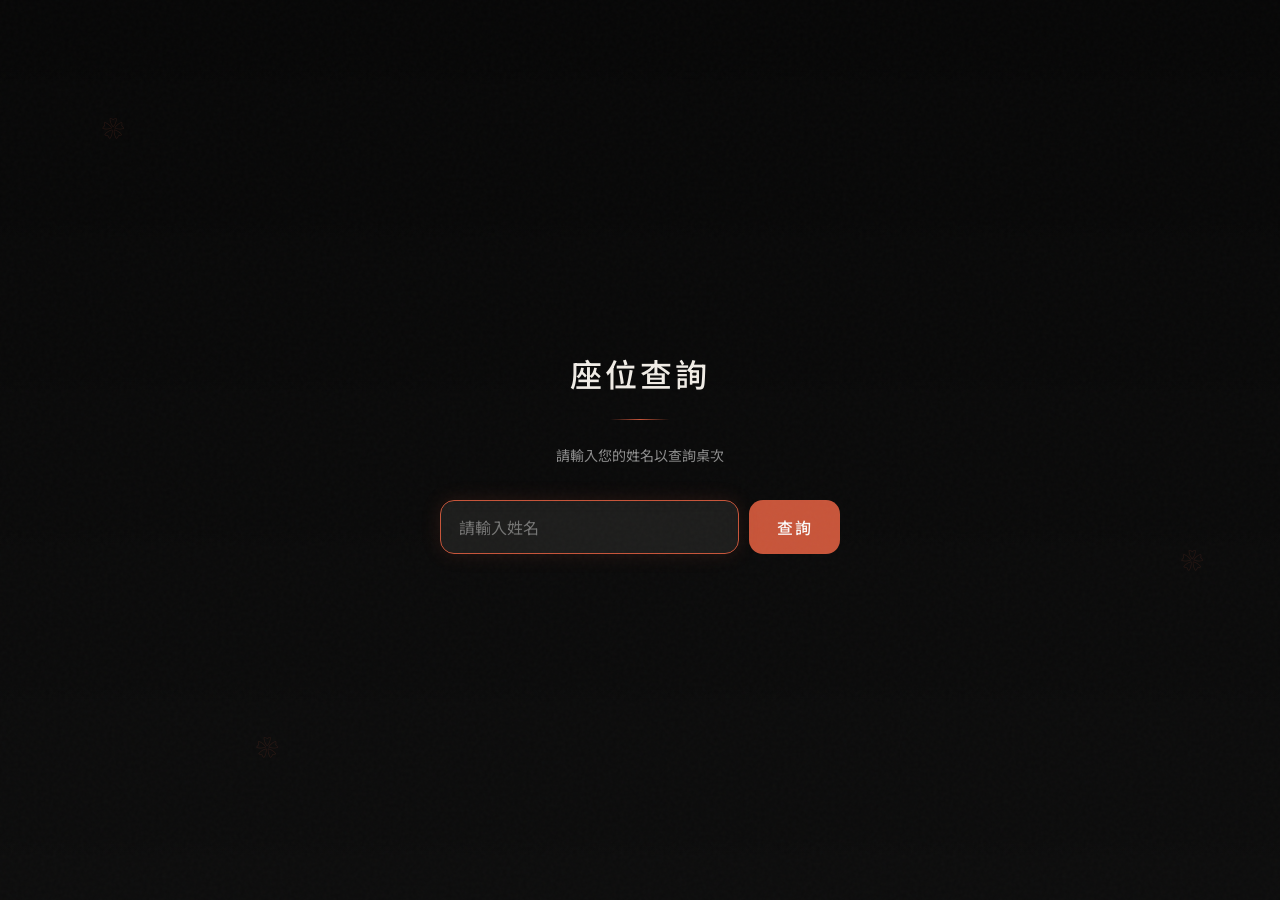
<file: seat.html>
<!DOCTYPE html>
<html lang="zh-Hant">

<head>
  <meta charset="UTF-8">
  <meta name="viewport" content="width=device-width, initial-scale=1.0, maximum-scale=1.0, user-scalable=no">
  <title>座位查詢 — Shawn & Emma Wedding</title>
  <link rel="icon" type="image/svg+xml" href="/favicon.svg">
  <link rel="preconnect" href="https://fonts.googleapis.com">
  <link rel="preconnect" href="https://fonts.gstatic.com" crossorigin>
  <link
    href="https://fonts.googleapis.com/css2?family=La+Belle+Aurore&family=Noto+Sans+TC:wght@300;400;500;700&family=Noto+Serif+JP:wght@200;300;400;500;600;700&family=Roboto+Condensed:wght@300;400;500;700&family=Shippori+Mincho:wght@400;500;600;700;800&display=swap"
    rel="stylesheet">

  <style>
    /* ═══════════════════════════════════════════
       VARIABLES — 沿用 index.html 色彩系統
       ═══════════════════════════════════════════ */
    :root {
      --color-bg: #1a1a1a;
      --color-bg-warm: #222220;
      --color-bg-deep: #141413;
      --color-surface: #2a2a28;
      --color-accent: #c8553a;
      --color-accent-light: #e07455;
      --color-accent-soft: #d4785f;
      --color-accent-dark: #943d2a;
      --color-accent-glow: rgba(200, 85, 58, 0.15);
      --color-white: #fafafa;
      --color-white-warm: #f0ece6;
      --color-white-muted: rgba(250, 250, 250, 0.55);
      --color-white-semi: rgba(250, 250, 250, 0.4);
      --color-text: #c8c4bc;
      --color-divider: rgba(200, 85, 58, 0.18);
      --color-highlight: #c8553a;
      --color-highlight-glow: rgba(200, 85, 58, 0.35);
      --color-inactive: #2a2a28;
      --color-inactive-text: rgba(200, 196, 188, 0.35);
      --font-display: 'La Belle Aurore', 'Shippori Mincho', serif;
      --font-jp: 'Shippori Mincho', 'Noto Serif JP', serif;
      --font-zh: 'Noto Sans TC', sans-serif;
      --font-body: 'Zen Kaku Gothic New', sans-serif;
      --font-cjk: 'Noto Sans TC', sans-serif;
      --radius: 14px;
      --table-radius: 25px;
      --ease: cubic-bezier(0.23, 1, 0.32, 1);
      --ease-out: cubic-bezier(0.16, 1, 0.3, 1);
    }

    /* ═══════════════════════════════════════════
       RESET
       ═══════════════════════════════════════════ */
    *,
    *::before,
    *::after {
      box-sizing: border-box;
      margin: 0;
      padding: 0;
    }

    html {
      font-size: 16px;
      -webkit-text-size-adjust: 100%;
      -webkit-font-smoothing: antialiased;
      -moz-osx-font-smoothing: grayscale;
    }

    body {
      font-family: var(--font-cjk);
      background-color: var(--color-bg);
      background-image:
        linear-gradient(rgba(43, 43, 43, 0.88), rgba(108, 108, 108, 0.88)),
        url('https://res.cloudinary.com/dnqduthcp/image/upload/v1775293758/digital-art-with-organic-floral-shapes_r2qs7q.png');
      background-attachment: fixed;
      background-size: cover;
      background-position: center;
      background-blend-mode: multiply;
      color: var(--color-text);
      min-height: 100dvh;
      overflow-x: hidden;
      line-height: 1.7;
    }

    body::before {
      content: '';
      position: fixed;
      inset: 0;
      pointer-events: none;
      z-index: -1;
      opacity: 0.01;
      background-image: url('https://res.cloudinary.com/dnqduthcp/image/upload/v1775293758/digital-art-with-organic-floral-shapes_r2qs7q.png');
      background-size: 600px;
      background-repeat: repeat;
    }

    /* ═══════════════════════════════════════════
       RESULT ACTIONS
       ═══════════════════════════════════════════ */
    .result-actions {
      display: flex;
      flex-shrink: 0;
      gap: 12px;
      margin-top: 18px;
      margin-bottom: 12px;
    }

    .result-actions .btn-retry {
      margin: 0;
    }

    .back-btn {
      text-decoration: none;
    }

    /* ═══════════════════════════════════════════
       SCREEN STATES
       ═══════════════════════════════════════════ */
    .screen {
      position: fixed;
      inset: 0;
      display: flex;
      flex-direction: column;
      align-items: center;
      justify-content: center;
      padding: 24px;
      transition: opacity .45s var(--ease), visibility .45s;
    }

    .screen.hidden {
      opacity: 0;
      visibility: hidden;
      pointer-events: none;
    }

    .screen.visible {
      opacity: 1;
      visibility: visible;
    }

    /* ═══════════════════════════════════════════
       LOADING
       ═══════════════════════════════════════════ */
    .loader-wrap {
      text-align: center;
    }

    .loader-ring {
      width: 48px;
      height: 48px;
      margin: 0 auto 16px;
      border: 2px solid var(--color-divider);
      border-top-color: var(--color-accent);
      border-radius: 50%;
      animation: spin .8s linear infinite;
    }

    @keyframes spin {
      to {
        transform: rotate(360deg);
      }
    }

    .loader-text {
      font-family: var(--font-display);
      color: var(--color-accent);
      font-size: 0.85rem;
      letter-spacing: 0.3em;
      text-transform: uppercase;
      opacity: 0;
      animation: loaderPulse 1.5s ease-in-out infinite;
    }

    @keyframes loaderPulse {

      0%,
      100% {
        opacity: 0.3;
      }

      50% {
        opacity: 1;
      }
    }

    /* ═══════════════════════════════════════════
       INPUT SCREEN
       ═══════════════════════════════════════════ */
    .input-card {
      text-align: center;
      max-width: 400px;
      width: 100%;
    }

    .input-subtitle {
      font-family: var(--font-display);
      font-size: 0.75rem;
      color: var(--color-accent);
      letter-spacing: 0.35em;
      text-transform: uppercase;
      margin-bottom: 0.8rem;
    }

    .input-title {
      font-family: var(--font-cjk);
      font-weight: 500;
      font-size: 2rem;
      color: var(--color-white-warm);
      margin-bottom: 0.5rem;
      letter-spacing: 0.1em;
    }

    .input-desc {
      font-size: 0.88rem;
      color: var(--color-white-muted);
      margin-bottom: 2rem;
    }

    /* Accent line */
    .accent-line {
      width: 60px;
      height: 1px;
      background: linear-gradient(90deg, transparent, var(--color-accent), transparent);
      margin: 1.2rem auto 1.5rem;
    }

    .input-field-wrap {
      display: flex;
      gap: 10px;
    }

    #guest-name {
      width: 100%;
      padding: 14px 18px;
      font-family: var(--font-cjk);
      font-size: 1rem;
      color: var(--color-white);
      border: 1.5px solid rgba(200, 85, 58, 0.25);
      border-radius: var(--radius);
      background: rgba(42, 42, 40, 0.6);
      backdrop-filter: blur(8px);
      -webkit-backdrop-filter: blur(8px);
      outline: none;
      transition: border-color .3s var(--ease), box-shadow .3s var(--ease);
    }

    #guest-name::placeholder {
      color: var(--color-white-semi);
    }

    #guest-name:focus {
      border-color: var(--color-accent);
      box-shadow: 0 0 20px rgba(200, 85, 58, 0.15);
    }

    #btn-search {
      padding: 14px 28px;
      font-family: var(--font-cjk);
      font-size: 1rem;
      font-weight: 500;
      color: var(--color-white);
      background: var(--color-accent);
      border: none;
      border-radius: var(--radius);
      cursor: pointer;
      transition: all .3s var(--ease);
      white-space: nowrap;
      letter-spacing: 0.08em;
    }

    #btn-search:hover {
      background: var(--color-accent-light);
      box-shadow: 0 8px 24px rgba(200, 85, 58, 0.3);
      transform: translateY(-1px);
    }

    #btn-search:active {
      transform: scale(.96);
      background: var(--color-accent-dark);
    }

    /* shake 動畫 */
    .shake {
      animation: shake .4s ease;
    }

    @keyframes shake {

      0%,
      100% {
        transform: translateX(0);
      }

      20%,
      60% {
        transform: translateX(-6px);
      }

      40%,
      80% {
        transform: translateX(6px);
      }
    }

    /* 裝飾花瓣 */
    .decorative-petals {
      position: fixed;
      inset: 0;
      pointer-events: none;
      overflow: hidden;
    }

    .petal {
      position: absolute;
      font-size: 1.4rem;
      color: var(--color-accent);
      opacity: .15;
      animation: petal-float 6s ease-in-out infinite;
    }

    .p1 {
      top: 12%;
      left: 8%;
      animation-delay: 0s;
    }

    .p2 {
      top: 60%;
      right: 6%;
      animation-delay: 2s;
    }

    .p3 {
      bottom: 15%;
      left: 20%;
      animation-delay: 4s;
    }

    @keyframes petal-float {

      0%,
      100% {
        transform: translateY(0) rotate(0deg);
      }

      50% {
        transform: translateY(-18px) rotate(15deg);
      }
    }

    /* ═══════════════════════════════════════════
       RESULT SCREEN
       ═══════════════════════════════════════════ */
    #screen-result {
      justify-content: flex-start;
      padding-top: env(safe-area-inset-top, 20px);
      padding-bottom: env(safe-area-inset-bottom, 20px);
      overflow-y: auto;
    }

    .result-info {
      text-align: center;
      padding: 20px 16px 12px;
      width: 100%;
      max-width: 500px;
    }

    .result-guest-name {
      font-family: var(--font-cjk);
      font-size: 1.35rem;
      font-weight: 600;
      color: var(--color-white-warm);
      margin-bottom: 4px;
    }

    .result-table {
      font-size: 1.05rem;
      margin-bottom: 2px;
      color: var(--color-text);
    }

    .result-table strong {
      color: var(--color-accent-light);
    }

    .result-location {
      font-size: .88rem;
      color: var(--color-white-muted);
      margin-bottom: 4px;
    }

    .result-hint {
      font-size: .78rem;
      color: var(--color-white-semi);
      font-style: italic;
    }

    /* ═══════════════════════════════════════════
       SEATING LAYOUT
       ═══════════════════════════════════════════ */
    .seating-layout {
      display: flex;
      gap: 0;
      width: 100%;
      max-width: 600px;
      flex: 1;
      min-height: 0;
    }

    .zone {
      flex: 1;
      display: flex;
      flex-direction: column;
      align-items: center;
      padding: 10px 8px;
    }

    .zone-main {
      flex: 1.5;
    }

    .zone-title {
      font-family: var(--font-display);
      font-size: .85rem;
      font-weight: 400;
      color: var(--color-accent-soft);
      letter-spacing: .15em;
      margin-bottom: 10px;
      text-transform: uppercase;
    }

    .zone-divider {
      width: 1px;
      background: linear-gradient(to bottom, transparent, var(--color-divider), transparent);
      align-self: stretch;
      margin: 10px 0;
      border-radius: 1px;
    }

    /* ═══════════════════════════════════════════
       TABLE GRID
       ═══════════════════════════════════════════ */
    .table-grid {
      display: grid;
      gap: 10px;
      width: 100%;
      flex: 1;
      align-content: start;
    }

    /* 主場地：3 欄，col1/col2 各 3 桌，col3 有 4 桌 */
    .grid-main {
      align-content: space-around;
      grid-template-columns: repeat(3, minmax(0, 64px));
      justify-content: space-around;
      grid-template-rows: repeat(4, auto);
    }

    .grid-main [data-table-id="1"] {
      grid-column: 1;
      grid-row: 1;
    }

    .grid-main [data-table-id="2"] {
      grid-column: 2;
      grid-row: 1;
    }

    .grid-main [data-table-id="3"] {
      grid-column: 3;
      grid-row: 1;
    }

    .grid-main [data-table-id="4"] {
      grid-column: 1;
      grid-row: 2;
    }

    .grid-main [data-table-id="5"] {
      grid-column: 2;
      grid-row: 2;
    }

    .grid-main [data-table-id="6"] {
      grid-column: 3;
      grid-row: 2;
    }

    .grid-main [data-table-id="7"] {
      grid-column: 1;
      grid-row: 3;
    }

    .grid-main [data-table-id="8"] {
      grid-column: 2;
      grid-row: 3;
    }

    .grid-main [data-table-id="9"] {
      grid-column: 3;
      grid-row: 3;
    }

    .grid-main [data-table-id="10"] {
      grid-column: 3;
      grid-row: 4;
    }

    /* 包廂：2 欄 S 型 */
    .grid-private {
      grid-template-columns: repeat(2, minmax(0, 64px));
      justify-content: space-around;
      grid-template-rows: repeat(5, auto);
    }

    .grid-private [data-table-id="11"] {
      grid-column: 1;
      grid-row: 1;
    }

    .grid-private [data-table-id="12"] {
      grid-column: 2;
      grid-row: 2;
    }

    .grid-private [data-table-id="13"] {
      grid-column: 1;
      grid-row: 3;
    }

    .grid-private [data-table-id="14"] {
      grid-column: 2;
      grid-row: 4;
    }

    .grid-private [data-table-id="15"] {
      grid-column: 1;
      grid-row: 5;
    }

    /* 桌次卡片（圓形） */
    .table-card {
      display: flex;
      flex-direction: column;
      align-items: center;
      justify-content: center;
      aspect-ratio: 1;
      border-radius: 50%;
      text-align: center;
      transition: transform .3s var(--ease), box-shadow .3s var(--ease);
    }

    .table-name {
      font-size: .62rem;
      letter-spacing: .03em;
      padding: 0 4px;
    }

    /* 高亮 — 用戶所在桌 */
    .table-active {
      background: linear-gradient(135deg, var(--color-accent), var(--color-accent-light));
      color: var(--color-white);
      box-shadow: 0 0 24px var(--color-highlight-glow), 0 4px 16px rgba(0, 0, 0, 0.3);
      animation: pulse-glow 2s ease-in-out infinite;
    }

    .table-active .table-id {
      color: var(--color-white);
    }

    .table-active .table-name {
      color: rgba(255, 255, 255, 0.85);
    }

    @keyframes pulse-glow {

      0%,
      100% {
        box-shadow: 0 0 24px var(--color-highlight-glow), 0 4px 16px rgba(0, 0, 0, 0.3);
      }

      50% {
        box-shadow: 0 0 36px var(--color-highlight-glow), 0 6px 24px rgba(0, 0, 0, 0.4);
      }
    }

    /* 非相關桌次 */
    .table-inactive {
      background: var(--color-inactive);
      border: 1px solid rgba(200, 85, 58, 0.08);
      color: var(--color-inactive-text);
    }

    .table-inactive .table-id {
      color: var(--color-inactive-text);
    }

    .table-inactive .table-name {
      color: rgba(200, 196, 188, 0.25);
    }

    /* ═══════════════════════════════════════════
       RETRY BUTTON
       ═══════════════════════════════════════════ */
    .btn-retry {
      flex-shrink: 0;
      margin-top: 18px;
      margin-bottom: 12px;
      padding: 12px 36px;
      font-family: var(--font-cjk);
      font-size: .95rem;
      font-weight: 500;
      color: var(--color-accent);
      background: transparent;
      border: 1.5px solid var(--color-accent);
      border-radius: var(--radius);
      cursor: pointer;
      transition: all .3s var(--ease);
      letter-spacing: 0.06em;
    }

    .btn-retry:hover {
      background: rgba(200, 85, 58, 0.1);
      box-shadow: 0 4px 16px rgba(200, 85, 58, 0.15);
    }

    .btn-retry:active {
      transform: scale(.96);
      background: var(--color-accent);
      color: var(--color-white);
    }

    /* ═══════════════════════════════════════════
       NOT FOUND
       ═══════════════════════════════════════════ */
    .not-found-card {
      text-align: center;
      max-width: 340px;
    }

    .nf-icon {
      font-size: 3rem;
      margin-bottom: 12px;
    }

    .nf-title {
      font-size: 1.3rem;
      font-weight: 500;
      margin-bottom: 6px;
      color: var(--color-white-warm);
    }

    .nf-desc {
      font-size: .88rem;
      color: var(--color-white-muted);
      margin-bottom: 22px;
    }

    /* ═══════════════════════════════════════════
       ERROR
       ═══════════════════════════════════════════ */
    .error-msg {
      text-align: center;
      color: var(--color-accent);
      font-size: .95rem;
      line-height: 1.6;
    }

    .error-msg small {
      color: var(--color-white-muted);
      font-size: .78rem;
    }

    /* ═══════════════════════════════════════════
       RESPONSIVE
       ═══════════════════════════════════════════ */
    @media (min-width: 600px) {
      .table-name {
        font-size: .8rem;
      }

      .seating-layout {
        max-width: 720px;
      }
    }

    @media (min-width: 1024px) {
      .seating-layout {
        max-width: 820px;
      }
    }

    /* ═══════════════════════════════════════════
       FILM GRAIN (from main site)
       ═══════════════════════════════════════════ */
    body::after {
      content: '';
      position: fixed;
      inset: 0;
      pointer-events: none;
      z-index: 9998;
      opacity: 0.025;
      background-image: url("data:image/svg+xml,%3Csvg viewBox='0 0 256 256' xmlns='http://www.w3.org/2000/svg'%3E%3Cfilter id='noise'%3E%3CfeTurbulence type='fractalNoise' baseFrequency='0.9' numOctaves='4' stitchTiles='stitch'/%3E%3C/filter%3E%3Crect width='100%25' height='100%25' filter='url(%23noise)' opacity='1'/%3E%3C/svg%3E");
    }

    /* ═══ NOT-FOUND MODAL ═══ */
    .nf-modal-overlay {
      position: fixed;
      inset: 0;
      background: rgba(26, 26, 26, 0.6);
      display: flex;
      align-items: center;
      justify-content: center;
      z-index: 9999;
      padding: 24px;
      animation: nf-fade-in .2s ease;
    }

    .nf-modal-overlay.hidden {
      display: none;
    }

    @keyframes nf-fade-in {
      from {
        opacity: 0;
      }

      to {
        opacity: 1;
      }
    }

    .nf-modal {
      background: #fff;
      border-radius: 16px;
      padding: 36px 32px 28px;
      max-width: 320px;
      width: 100%;
      text-align: center;
      box-shadow: 0 16px 48px rgba(0, 0, 0, 0.22);
      animation: nf-modal-up .25s ease;
    }

    @keyframes nf-modal-up {
      from {
        transform: translateY(14px);
        opacity: 0;
      }

      to {
        transform: translateY(0);
        opacity: 1;
      }
    }

    .nf-modal-icon {
      font-size: 1.8rem;
      color: #c8553a;
      margin-bottom: 14px;
      line-height: 1;
    }

    .nf-modal-title {
      font-size: 1.15rem;
      font-weight: 600;
      color: #1a1a1a;
      margin-bottom: 10px;
    }

    .nf-modal-text {
      font-size: .88rem;
      color: #7a7a7a;
      line-height: 1.7;
      margin-bottom: 24px;
    }

    .nf-modal-btn {
      display: inline-block;
      padding: 11px 36px;
      background: #c8553a;
      color: #fff;
      border: none;
      border-radius: 12px;
      font-size: .95rem;
      font-weight: 500;
      cursor: pointer;
      transition: background .2s, transform .15s;
    }

    .nf-modal-btn:hover {
      background: #e07455;
    }

    .nf-modal-btn:active {
      transform: scale(.96);
    }

    /* ═══ AUTOCOMPLETE ═══ */
    .input-autocomplete-wrap {
      position: relative;
      flex: 1;
    }

    .autocomplete-list {
      position: absolute;
      top: calc(100% + 4px);
      left: 0;
      right: 0;
      background: #fff;
      border: 1.5px solid rgba(200, 85, 58, 0.2);
      border-radius: 12px;
      overflow: hidden;
      z-index: 200;
      box-shadow: 0 8px 24px rgba(0,0,0,.15);
    }

    .autocomplete-list.hidden { display: none; }

    .autocomplete-item {
      padding: 11px 16px;
      font-size: .88rem;
      cursor: pointer;
      color: #1a1a1a;
      border-bottom: 1px solid rgba(200, 85, 58, 0.1);
      transition: background .12s;
    }

    .autocomplete-item:last-child { border-bottom: none; }

    .autocomplete-item:hover {
      background: rgba(200, 85, 58, 0.08);
      color: #c8553a;
    }
  </style>
</head>

<body>

  <!-- ══ 載入畫面 ══ -->
  <div id="screen-loading" class="screen visible">
    <div class="loader-wrap">
      <div class="loader-ring"></div>
      <p class="loader-text">Loading…</p>
    </div>
  </div>

  <!-- ══ 姓名輸入畫面 ══ -->
  <div id="screen-input" class="screen hidden">
    <div class="input-card">

      <h1 class="input-title">座位查詢</h1>
      <div class="accent-line"></div>
      <p class="input-desc">請輸入您的姓名以查詢桌次</p>
      <div class="input-field-wrap">
        <div class="input-autocomplete-wrap">
          <input id="guest-name" type="text" placeholder="請輸入姓名" autocomplete="off">
          <div id="autocomplete-list" class="autocomplete-list hidden"></div>
        </div>
        <button id="btn-search" type="button">查詢</button>
      </div>
    </div>
    <div class="decorative-petals" aria-hidden="true">
      <span class="petal p1">❀</span>
      <span class="petal p2">❀</span>
      <span class="petal p3">❀</span>
    </div>
  </div>

  <!-- ══ 查詢結果畫面 ══ -->
  <div id="screen-result" class="screen hidden">
    <div id="result-info" class="result-info"></div>

    <div class="seating-layout">
      <!-- 主場地 -->
      <section class="zone zone-main">
        <h2 class="zone-title">大廳</h2>
        <div id="grid-main-hall" class="table-grid grid-main"></div>
      </section>

      <!-- 分隔線 -->
      <div class="zone-divider"></div>

      <!-- 包廂 -->
      <section class="zone zone-private">
        <h2 class="zone-title">包廂區</h2>
        <div id="grid-private-room" class="table-grid grid-private"></div>
      </section>
    </div>

    <div class="result-actions">
      <button class="btn-retry" type="button">重新查詢</button>
      <a href="index.html" class="btn-retry back-btn">返回</a>
    </div>
  </div>

  <!-- ══ 查無結果畫面 ══ -->
  <div id="screen-not-found" class="screen hidden">
    <div class="not-found-card">
      <p class="nf-icon">😢</p>
      <h2 class="nf-title">查無此賓客</h2>
      <p class="nf-desc">請確認姓名後再試一次</p>
      <button class="btn-retry" type="button">重新查詢</button>
    </div>
  </div>

  <!-- ══ 查無結果彈窗 ══ -->
  <div id="modal-not-found" class="nf-modal-overlay hidden" aria-modal="true" role="dialog">
    <div class="nf-modal">
      <div class="nf-modal-icon">✦</div>
      <p class="nf-modal-title">查無此賓客</p>
      <p class="nf-modal-text">請輸入正確姓名<br>或問卷調查填寫的主要姓名</p>
      <button id="btn-nf-close" class="nf-modal-btn" type="button">重新輸入</button>
    </div>
  </div>

  <!-- Scripts — 引用 chairForU 的 JS 模組 -->
  <script src="chairForU/js/utils.js"></script>
  <script src="chairForU/js/DataLoader.js"></script>
  <script src="chairForU/js/SearchEngine.js"></script>
  <script src="chairForU/js/UIRenderer.js"></script>
    <script>
      /**
       * App — 座位查詢系統入口（適配 seat.html 路徑）
       */
      (async function initApp() {
        try {
          // 1. 載入設定（指向 chairForU/data/ 目錄）
          const cfgRes = await fetch('./chairForU/data/config.json');
          const config = await cfgRes.json();

          // 修正 jsonPath 以適配 seat.html 所在的根目錄
          if (config.jsonPath && config.jsonPath.startsWith('./data/')) {
            config.jsonPath = './chairForU/data/' + config.jsonPath.replace('./data/', '');
          }

          // 2. 載入資料
          const loader = new DataLoader(config);
          const data = await loader.load();

          // 3. 建立搜尋引擎
          const engine = new SearchEngine();
          engine.buildIndex(data.tables);

          // 4. 初始化 UI
          const ui = new UIRenderer({
            tables: data.tables,
            searchEngine: engine,
            onSearch(query) {
              const result = engine.search(query);
              ui.renderResult(result);
            }
          });

          // 5. 顯示輸入畫面
          ui.showScreen('input');

        } catch (err) {
          console.error('初始化失敗:', err);
          const el = document.getElementById('screen-loading');
          if (el) {
            const p = document.createElement('p');
            p.className = 'error-msg';
            p.textContent = '載入失敗，請重新整理頁面';
            const small = document.createElement('small');
            small.textContent = err.message;
            p.appendChild(document.createElement('br'));
            p.appendChild(small);
            el.textContent = '';
            el.appendChild(p);
          }
        }
      })();
    </script>
  </div>
</body>

</html>
</file>
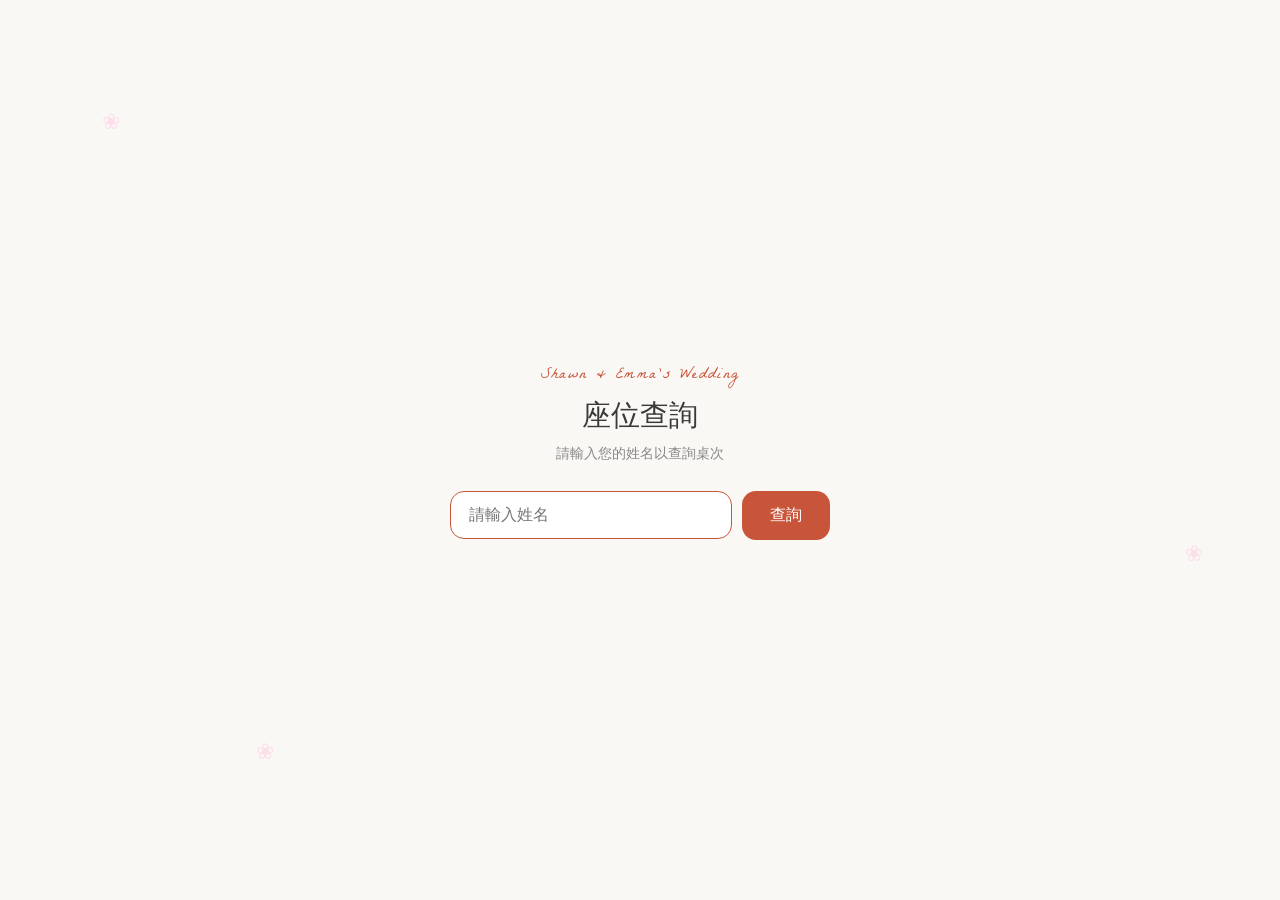
<file: chairForU/seating.html>
<!DOCTYPE html>
<html lang="zh-Hant">
<head>
  <meta charset="UTF-8">
  <meta name="viewport" content="width=device-width, initial-scale=1.0, maximum-scale=1.0, user-scalable=no">
  <title>婚禮座位查詢 — Shawn & Emma</title>
  <link rel="icon" type="image/svg+xml" href="../wedding/favicon.svg">
  <link rel="preconnect" href="https://fonts.googleapis.com">
  <link rel="preconnect" href="https://fonts.gstatic.com" crossorigin>
  <link href="https://fonts.googleapis.com/css2?family=La+Belle+Aurore&family=Noto+Sans+TC:wght@300;400;500;700&family=Shippori+Mincho:wght@400;500;600&display=swap" rel="stylesheet">
  <link rel="stylesheet" href="css/seating.css">
</head>
<body>

  <!-- ══ 載入畫面 ══ -->
  <div id="screen-loading" class="screen visible">
    <div class="loader-wrap">
      <div class="loader-ring"></div>
      <p class="loader-text">載入中…</p>
    </div>
  </div>

  <!-- ══ 姓名輸入畫面 ══ -->
  <div id="screen-input" class="screen hidden">
    <div class="input-card">
      <p class="input-subtitle">Shawn & Emma's Wedding</p>
      <h1 class="input-title">座位查詢</h1>
      <p class="input-desc">請輸入您的姓名以查詢桌次</p>
      <div class="input-field-wrap">
        <div class="input-autocomplete-wrap">
          <input id="guest-name" type="text" placeholder="請輸入姓名" autocomplete="off">
          <div id="autocomplete-list" class="autocomplete-list hidden"></div>
        </div>
        <button id="btn-search" type="button">查詢</button>
      </div>
    </div>
    <div class="decorative-petals" aria-hidden="true">
      <span class="petal p1">❀</span>
      <span class="petal p2">❀</span>
      <span class="petal p3">❀</span>
    </div>
  </div>

  <!-- ══ 查詢結果畫面 ══ -->
  <div id="screen-result" class="screen hidden">
    <div id="result-info" class="result-info"></div>

    <div class="seating-layout">
      <!-- 主場地 -->
      <section class="zone zone-main">
        <h2 class="zone-title">大廳</h2>
        <div id="grid-main-hall" class="table-grid grid-main"></div>
      </section>

      <!-- 分隔線 -->
      <div class="zone-divider"></div>

      <!-- 包廂 -->
      <section class="zone zone-private">
        <h2 class="zone-title">包廂區</h2>
        <div id="grid-private-room" class="table-grid grid-private"></div>
      </section>
    </div>

    <button class="btn-retry" type="button">重新查詢</button>
  </div>

  <!-- ══ 查無結果畫面 ══ -->
  <div id="screen-not-found" class="screen hidden">
    <div class="not-found-card">
      <p class="nf-icon">😢</p>
      <h2 class="nf-title">查無此賓客</h2>
      <p class="nf-desc">請確認姓名後再試一次</p>
      <button class="btn-retry" type="button">重新查詢</button>
    </div>
  </div>

  <!-- ══ 查無結果彈窗 ══ -->
  <div id="modal-not-found" class="nf-modal-overlay hidden" aria-modal="true" role="dialog">
    <div class="nf-modal">
      <div class="nf-modal-icon">✦</div>
      <p class="nf-modal-title">查無此賓客</p>
      <p class="nf-modal-text">請輸入正確姓名<br>或問卷調查填寫的主要姓名</p>
      <button id="btn-nf-close" class="nf-modal-btn" type="button">重新輸入</button>
    </div>
  </div>

  <!-- Scripts -->
  <script src="js/utils.js"></script>
  <script src="js/DataLoader.js"></script>
  <script src="js/SearchEngine.js"></script>
  <script src="js/UIRenderer.js"></script>
  <script src="js/app.js"></script>
</body>
</html>
</file>
<file: chairForU/css/seating.css>
/* ═══════════════════════════════════════════
   VARIABLES
   ═══════════════════════════════════════════ */
:root {
  --color-bg: #faf8f5;
  --color-card: #ffffff;
  --color-text: #3a3a3a;
  --color-text-light: #888;
  --color-accent: #c8553a;
  --color-accent-light: #e07455;
  --color-highlight: #ffb3d9;
  --color-highlight-glow: rgba(255, 179, 217, .45);
  --color-inactive: #e8e8e8;
  --color-inactive-text: #bbb;
  --color-divider: #e0d6cc;
  --font-display: 'La Belle Aurore', 'Shippori Mincho', serif;
  --font-body: 'Roboto Condensed', sans-serif;
  --radius: 14px;
  --ease: cubic-bezier(.4, 0, .2, 1);
}

/* ═══════════════════════════════════════════
   RESET
   ═══════════════════════════════════════════ */
*, *::before, *::after { box-sizing: border-box; margin: 0; padding: 0; }

html {
  font-size: 16px;
  -webkit-text-size-adjust: 100%;
}

body {
  font-family: var(--font-body);
  background: var(--color-bg);
  color: var(--color-text);
  min-height: 100dvh;
  overflow-x: hidden;
  -webkit-font-smoothing: antialiased;
}

/* ═══════════════════════════════════════════
   SCREEN STATES
   ═══════════════════════════════════════════ */
.screen {
  position: fixed;
  inset: 0;
  display: flex;
  flex-direction: column;
  align-items: center;
  justify-content: center;
  padding: 24px;
  transition: opacity .35s var(--ease), visibility .35s;
}

.screen.hidden {
  opacity: 0;
  visibility: hidden;
  pointer-events: none;
}

.screen.visible {
  opacity: 1;
  visibility: visible;
}

/* ═══════════════════════════════════════════
   LOADING
   ═══════════════════════════════════════════ */
.loader-wrap { text-align: center; }

.loader-ring {
  width: 48px; height: 48px;
  margin: 0 auto 16px;
  border: 3px solid var(--color-divider);
  border-top-color: var(--color-accent);
  border-radius: 50%;
  animation: spin .8s linear infinite;
}

@keyframes spin { to { transform: rotate(360deg); } }

.loader-text {
  font-family: var(--font-body);
  color: var(--color-text-light);
  font-size: .9rem;
}

/* ═══════════════════════════════════════════
   INPUT SCREEN
   ═══════════════════════════════════════════ */
.input-card {
  text-align: center;
  max-width: 380px;
  width: 100%;
}

.input-subtitle {
  font-family: var(--font-display);
  font-size: 1rem;
  color: var(--color-accent);
  letter-spacing: .08em;
  margin-bottom: 6px;
}

.input-title {
  font-family: var(--font-body);
  font-weight: 500;
  font-size: 1.8rem;
  margin-bottom: 8px;
}

.input-desc {
  font-size: .88rem;
  color: var(--color-text-light);
  margin-bottom: 28px;
}

.input-field-wrap {
  display: flex;
  gap: 10px;
}

#guest-name {
  width: 100%;
  padding: 14px 18px;
  font-family: var(--font-body);
  font-size: 1rem;
  border: 1.5px solid var(--color-divider);
  border-radius: var(--radius);
  background: var(--color-card);
  outline: none;
  transition: border-color .2s;
}

#guest-name:focus {
  border-color: var(--color-accent);
}

#btn-search {
  padding: 14px 28px;
  font-family: var(--font-body);
  font-size: 1rem;
  font-weight: 500;
  color: #fff;
  background: var(--color-accent);
  border: none;
  border-radius: var(--radius);
  cursor: pointer;
  transition: background .2s, transform .15s;
  white-space: nowrap;
}

#btn-search:active {
  transform: scale(.96);
  background: var(--color-accent-light);
}

/* shake 動畫 */
.shake {
  animation: shake .4s ease;
}
@keyframes shake {
  0%, 100% { transform: translateX(0); }
  20%, 60% { transform: translateX(-6px); }
  40%, 80% { transform: translateX(6px); }
}

/* 裝飾花瓣 */
.decorative-petals {
  position: fixed;
  inset: 0;
  pointer-events: none;
  overflow: hidden;
}

.petal {
  position: absolute;
  font-size: 1.4rem;
  color: var(--color-highlight);
  opacity: .35;
  animation: petal-float 6s ease-in-out infinite;
}

.p1 { top: 12%; left: 8%; animation-delay: 0s; }
.p2 { top: 60%; right: 6%; animation-delay: 2s; }
.p3 { bottom: 15%; left: 20%; animation-delay: 4s; }

@keyframes petal-float {
  0%, 100% { transform: translateY(0) rotate(0deg); }
  50% { transform: translateY(-18px) rotate(15deg); }
}

/* ═══════════════════════════════════════════
   RESULT SCREEN
   ═══════════════════════════════════════════ */
#screen-result {
  justify-content: flex-start;
  padding-top: env(safe-area-inset-top, 20px);
  padding-bottom: env(safe-area-inset-bottom, 20px);
  overflow-y: auto;
}

.result-info {
  text-align: center;
  padding: 20px 16px 12px;
  width: 100%;
  max-width: 500px;
}

.result-guest-name {
  font-size: 1.35rem;
  font-weight: 600;
  margin-bottom: 4px;
}

.result-table {
  font-size: 1.05rem;
  margin-bottom: 2px;
}

.result-table strong {
  color: var(--color-accent);
}

.result-location {
  font-size: .88rem;
  color: var(--color-text-light);
  margin-bottom: 4px;
}

.result-hint {
  font-size: .78rem;
  color: var(--color-text-light);
  font-style: italic;
}

/* ═══════════════════════════════════════════
   SEATING LAYOUT — 左右切割
   ═══════════════════════════════════════════ */
.seating-layout {
  display: flex;
  gap: 0;
  width: 100%;
  max-width: 600px;
  flex: 1;
  min-height: 0;
}

.zone {
  flex: 1;
  display: flex;
  flex-direction: column;
  align-items: center;
  padding: 10px 8px;
}

.zone-main { flex: 1.5; }

.zone-title {
  font-family: var(--font-display);
  font-size: .85rem;
  font-weight: 500;
  color: var(--color-text-light);
  letter-spacing: .12em;
  margin-bottom: 10px;
  text-transform: uppercase;
}

.zone-divider {
  width: 1.5px;
  background: var(--color-divider);
  align-self: stretch;
  margin: 10px 0;
  border-radius: 1px;
}

/* ═══════════════════════════════════════════
   TABLE GRID
   ═══════════════════════════════════════════ */
.table-grid {
  display: grid;
  gap: 10px;
  width: 100%;
  flex: 1;
  align-content: start;
}

/* 主場地：3 欄，col1/col2 各 3 桌，col3 有 4 桌 */
.grid-main {
  align-content: space-around;
  grid-template-columns: repeat(3, minmax(0, 64px));
  justify-content: space-around;
  grid-template-rows: repeat(4, auto);
}
.grid-main [data-table-id="1"]  { grid-column: 1; grid-row: 1; }
.grid-main [data-table-id="2"]  { grid-column: 2; grid-row: 1; }
.grid-main [data-table-id="3"]  { grid-column: 3; grid-row: 1; }
.grid-main [data-table-id="4"]  { grid-column: 1; grid-row: 2; }
.grid-main [data-table-id="5"]  { grid-column: 2; grid-row: 2; }
.grid-main [data-table-id="6"]  { grid-column: 3; grid-row: 2; }
.grid-main [data-table-id="7"]  { grid-column: 1; grid-row: 3; }
.grid-main [data-table-id="8"]  { grid-column: 2; grid-row: 3; }
.grid-main [data-table-id="9"]  { grid-column: 3; grid-row: 3; }
.grid-main [data-table-id="10"] { grid-column: 3; grid-row: 4; }

/* 包廂：2 欄 S 型 */
.grid-private {
  grid-template-columns: repeat(2, minmax(0, 64px));
  justify-content: space-around;
  grid-template-rows: repeat(5, auto);
}
.grid-private [data-table-id="11"] { grid-column: 1; grid-row: 1; }
.grid-private [data-table-id="12"] { grid-column: 2; grid-row: 2; }
.grid-private [data-table-id="13"] { grid-column: 1; grid-row: 3; }
.grid-private [data-table-id="14"] { grid-column: 2; grid-row: 4; }
.grid-private [data-table-id="15"] { grid-column: 1; grid-row: 5; }

/* ── 桌次卡片（圓形） ── */
.table-card {
  display: flex;
  flex-direction: column;
  align-items: center;
  justify-content: center;
  aspect-ratio: 1;
  border-radius: 50%;
  text-align: center;
  transition: transform .25s var(--ease), box-shadow .25s var(--ease);
}

.table-name {
  font-size: .65rem;
  letter-spacing: .03em;
  padding: 0 4px;
}

/* 高亮 — 用戶所在桌 */
.table-active {
  background: var(--color-highlight);
  color: #7a3050;
  box-shadow: 0 0 18px var(--color-highlight-glow), 0 2px 8px rgba(0,0,0,.08);
  animation: pulse-glow 2s ease-in-out infinite;
}

.table-active .table-id { color: #8b2252; }

@keyframes pulse-glow {
  0%, 100% { box-shadow: 0 0 18px var(--color-highlight-glow), 0 2px 8px rgba(0,0,0,.08); }
  50% { box-shadow: 0 0 28px var(--color-highlight-glow), 0 4px 16px rgba(0,0,0,.1); }
}

/* 非相關桌次 — 灰底 */
.table-inactive {
  background: var(--color-inactive);
  color: var(--color-inactive-text);
}

.table-inactive .table-id { color: var(--color-inactive-text); }

/* ═══════════════════════════════════════════
   RETRY BUTTON
   ═══════════════════════════════════════════ */
.btn-retry {
  flex-shrink: 0;
  margin-top: 18px;
  margin-bottom: 12px;
  padding: 12px 36px;
  font-family: var(--font-body);
  font-size: .95rem;
  font-weight: 500;
  color: var(--color-accent);
  background: transparent;
  border: 1.5px solid var(--color-accent);
  border-radius: var(--radius);
  cursor: pointer;
  transition: background .2s, color .2s, transform .15s;
}

.btn-retry:active {
  transform: scale(.96);
  background: var(--color-accent);
  color: #fff;
}

/* ═══════════════════════════════════════════
   NOT FOUND
   ═══════════════════════════════════════════ */
.not-found-card {
  text-align: center;
  max-width: 340px;
}

.nf-icon { font-size: 3rem; margin-bottom: 12px; }
.nf-title { font-size: 1.3rem; font-weight: 500; margin-bottom: 6px; }
.nf-desc { font-size: .88rem; color: var(--color-text-light); margin-bottom: 22px; }

/* ═══════════════════════════════════════════
   ERROR
   ═══════════════════════════════════════════ */
.error-msg {
  text-align: center;
  color: var(--color-accent);
  font-size: .95rem;
  line-height: 1.6;
}

.error-msg small {
  color: var(--color-text-light);
  font-size: .78rem;
}

/* ═══════════════════════════════════════════
   RESPONSIVE — TABLET+
   ═══════════════════════════════════════════ */
/* ═══════════════════════════════════════════
   NOT-FOUND MODAL
   ═══════════════════════════════════════════ */
.nf-modal-overlay {
  position: fixed;
  inset: 0;
  background: rgba(26, 26, 26, 0.55);
  display: flex;
  align-items: center;
  justify-content: center;
  z-index: 9999;
  padding: 24px;
  animation: fade-in .2s var(--ease);
}

.nf-modal-overlay.hidden {
  display: none;
}

@keyframes fade-in {
  from { opacity: 0; }
  to   { opacity: 1; }
}

.nf-modal {
  background: var(--color-card);
  border-radius: var(--radius);
  padding: 36px 32px 28px;
  max-width: 320px;
  width: 100%;
  text-align: center;
  box-shadow: 0 16px 48px rgba(0, 0, 0, 0.18);
  animation: modal-up .25s var(--ease);
}

@keyframes modal-up {
  from { transform: translateY(14px); opacity: 0; }
  to   { transform: translateY(0);    opacity: 1; }
}

.nf-modal-icon {
  font-size: 1.8rem;
  color: var(--color-accent);
  margin-bottom: 14px;
  line-height: 1;
}

.nf-modal-title {
  font-family: var(--font-body);
  font-size: 1.15rem;
  font-weight: 600;
  color: var(--color-text);
  margin-bottom: 10px;
}

.nf-modal-text {
  font-size: .88rem;
  color: var(--color-text-light);
  line-height: 1.65;
  margin-bottom: 24px;
}

.nf-modal-btn {
  display: inline-block;
  padding: 11px 36px;
  background: var(--color-accent);
  color: #fff;
  border: none;
  border-radius: var(--radius);
  font-family: var(--font-body);
  font-size: .95rem;
  font-weight: 500;
  cursor: pointer;
  transition: background .2s, transform .15s;
}

.nf-modal-btn:hover  { background: var(--color-accent-light); }
.nf-modal-btn:active { transform: scale(.96); }

/* ═══════════════════════════════════════════
   AUTOCOMPLETE
   ═══════════════════════════════════════════ */
.input-autocomplete-wrap {
  position: relative;
  flex: 1;
}

.autocomplete-list {
  position: absolute;
  top: calc(100% + 4px);
  left: 0;
  right: 0;
  background: var(--color-card);
  border: 1.5px solid var(--color-divider);
  border-radius: var(--radius);
  overflow: hidden;
  z-index: 200;
  box-shadow: 0 8px 24px rgba(0,0,0,.1);
}

.autocomplete-list.hidden { display: none; }

.autocomplete-item {
  padding: 10px 16px;
  font-size: .88rem;
  cursor: pointer;
  color: var(--color-text);
  border-bottom: 1px solid var(--color-divider);
  transition: background .12s;
}

.autocomplete-item:last-child { border-bottom: none; }

.autocomplete-item:hover {
  background: var(--color-highlight);
  color: #7a3050;
}

@media (min-width: 600px) {
  .table-name { font-size: .8rem; }
  .seating-layout { max-width: 720px; }
}

@media (min-width: 1024px) {
  .seating-layout { max-width: 820px; }
}
</file>
